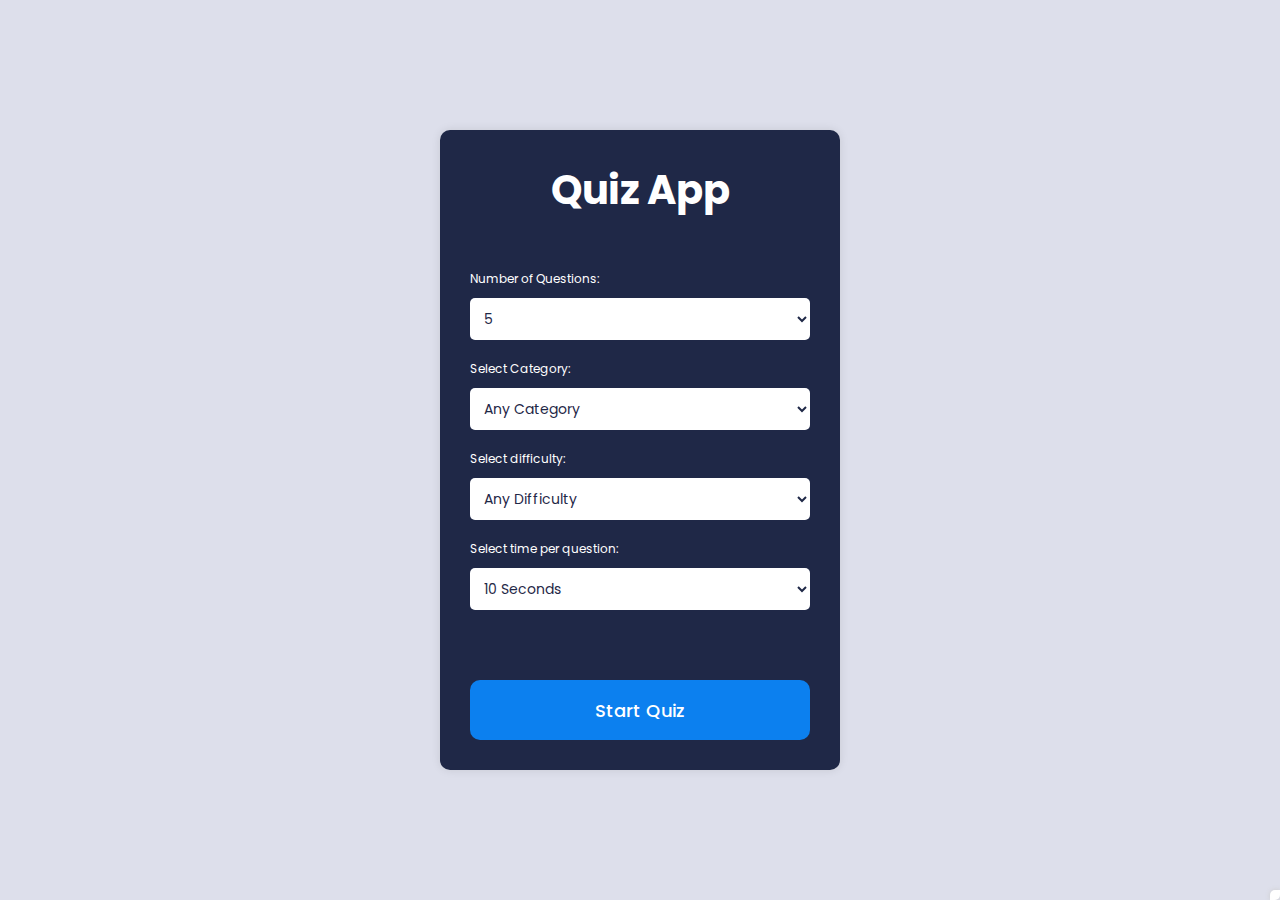
<file: quiz.html>
<!DOCTYPE html>
<html lang="en">
  <head>
    <meta charset="UTF-8" />
    <meta http-equiv="X-UA-Compatible" content="IE=edge" />
    <meta name="viewport" content="width=device-width, initial-scale=1.0" />
    <link
      rel="stylesheet"
      href="https://cdnjs.cloudflare.com/ajax/libs/font-awesome/6.2.1/css/all.min.css"
      integrity="sha512-MV7K8+y+gLIBoVD59lQIYicR65iaqukzvf/nwasF0nqhPay5w/9lJmVM2hMDcnK1OnMGCdVK+iQrJ7lzPJQd1w=="
      crossorigin="anonymous"
      referrerpolicy="no-referrer"
    />
    <link rel="stylesheet" href="quiz.css">
    <title>Quiz App</title>
  </head>
  <body>
    <div class="container">
      <div class="start-screen">
        <h1 class="heading">Quiz App</h1>
        <div class="settings">
          <label for="num-questions">Number of Questions:</label>
          <select id="num-questions">
            <option value="5">5</option>
            <option value="10">10</option>
            <option value="15">15</option>
            <option value="20">20</option>
          </select>
          <label for="category">Select Category:</label>
          <select id="category">
            <option value="">any category</option>
            <option value="9">general knowledge</option>
            <option value="10">books</option>
            <option value="11">films</option>
            <option value="12">music</option>
            <option value="14">television</option>
            <option value="15">video games</option>
            <option value="16">board games</option>
            <option value="17">science and nature</option>
            <option value="18">computers</option>
            <option value="19">mathematics</option>
            <option value="20">mythology</option>
            <option value="21">sports</option>
            <option value="22">geography</option>
            <option value="23">history</option>
            <option value="24">politics</option>
            <option value="25">art</option>
            <option value="28">vehicles</option>
          </select>
          <label for="difficulty">Select difficulty:</label>
          <select id="difficulty">
            <option value="">any difficulty</option>
            <option value="easy">easy</option>
            <option value="medium">medium</option>
            <option value="hard">hard</option>
          </select>
          <label for="time">Select time per question:</label>
          <select id="time">
            <option value="10">10 seconds</option>
            <option value="15">15 seconds</option>
            <option value="20">20 seconds</option>
            <option value="25">25 seconds</option>
            <option value="30">30 seconds</option>
            <option value="60">60 seconds</option>
          </select>
        </div>
        <button class="btn start">Start Quiz</button>
      </div>
      <div class="quiz hide">
        <div class="timer">
          <div class="progress">
            <div class="progress-bar"></div>
            <span class="progress-text"></span>
          </div>
        </div>
        <div class="question-wrapper">
          <div class="number">
            Question <span class="current">1</span>
            <span class="total">/10</span>
          </div>
          <div class="question">This is a question This is a question?</div>
        </div>
        <div class="answer-wrapper">
          <div class="answer selected">
            <span class="text">answer</span>
            <span class="checkbox">
              <i class="fas fa-check"></i>
            </span>
          </div>
        </div>
        <button class="btn submit" disabled>Submit</button>
        <button class="btn next">Next</button>
      </div>
      <div class="end-screen hide">
        <h1 class="heading">Quiz App</h1>
        <div class="score">
          <span class="score-text">Your score:</span>
          <div>
            <span class="final-score">0</span>
            <span class="total-score">/10</span>
          </div>
        </div>
        <button class="btn restart">Restart Quiz</button>
      </div>
    </div>

    <script src="quiz.js"></script>
  </body>
</html>
</file>
<file: quiz.css>
@import url(https://fonts.googleapis.com/css?family=Poppins:100,100italic,200,200italic,300,300italic,regular,italic,500,500italic,600,600italic,700,700italic,800,800italic,900,900italic);

* {
  margin: 0;
  padding: 0;
  box-sizing: border-box;
  font-family: "Poppins", sans-serif;
}
body {
  min-height: 100vh;
  display: flex;
  align-items: center;
  justify-content: center;
  background: #dddfeb;
}
.container {
  position: relative;
  width: 100%;
  max-width: 400px;
  background: #1f2847;
  padding: 30px;
  overflow: hidden;
  border-radius: 10px;
  box-shadow: 0 0 10px rgba(0, 0, 0, 0.1);
}

.heading {
  text-align: center;
  font-size: 40px;
  color: #fff;
  margin-bottom: 50px;
}
label {
  display: block;
  font-size: 12px;
  margin-bottom: 10px;
  color: #fff;
}
select {
  width: 100%;
  padding: 10px;
  border: none;
  text-transform: capitalize;
  border-radius: 5px;
  margin-bottom: 20px;
  background: #fff;
  color: #1f2847;
  font-size: 14px;
}
.start-screen .btn {
  margin-top: 50px;
}
.hide {
  display: none;
}
.timer {
  width: 100%;
  height: 100px;
  display: flex;
  align-items: center;
  justify-content: center;
  flex-direction: column;
  margin-bottom: 30px;
}
.timer .progress {
  position: relative;
  width: 100%;
  height: 40px;
  background: transparent;
  border-radius: 30px;
  overflow: hidden;
  margin-bottom: 10px;
  border: 3px solid #3f4868;
}
.timer .progress .progress-bar {
  width: 100%;
  height: 100%;
  border-radius: 30px;
  overflow: hidden;
  background: linear-gradient(to right, #ea517c, #b478f1);
  transition: 1s linear;
}
.timer .progress .progress-text {
  position: absolute;
  top: 50%;
  left: 50%;
  transform: translate(-50%, -50%);
  color: #fff;
  font-size: 16px;
  font-weight: 500;
}

.question-wrapper .number {
  color: #a2aace;
  font-size: 25px;
  font-weight: 500;
  margin-bottom: 20px;
}
.question-wrapper .number .total {
  color: #576081;
  font-size: 18px;
}
.question-wrapper .question {
  color: #fff;
  font-size: 20px;
  font-weight: 500;
  margin-bottom: 20px;
}

.answer-wrapper .answer {
  width: 100%;
  height: 60px;
  padding: 20px;
  border-radius: 10px;
  color: #fff;
  border: 3px solid #3f4868;
  display: flex;
  align-items: center;
  justify-content: space-between;
  margin-bottom: 20px;
  cursor: pointer;
  transition: 0.3s linear;
}
.answer .checkbox {
  width: 20px;
  height: 20px;
  border-radius: 50%;
  border: 3px solid #3f4868;
  display: flex;
  align-items: center;
  justify-content: center;
  transition: all 0.3s;
}
.answer .checkbox i {
  color: #fff;
  font-size: 10px;
  opacity: 0;
  transition: all 0.3s;
}
.answer:hover:not(.checked) .checkbox,
.answer.selected .checkbox {
  background-color: #0c80ef;
  border-color: #0c80ef;
}
.answer.selected .checkbox i {
  opacity: 1;
}
.answer.correct {
    border-color: #0cef2a;
}
.answer.wrong {
  border-color: #fc3939;
}
.question-wrapper,
.answer-wrapper {
  margin-bottom: 50px;
}
.btn {
  width: 100%;
  height: 60px;
  background: #0c80ef;
  border: none;
  border-radius: 10px;
  color: #fff;
  font-size: 18px;
  font-weight: 500;
  cursor: pointer;
  transition: 0.3s linear;
}
.btn:hover {
  background: #0a6bc5;
}
.btn:disabled {
  background: #576081;
  cursor: not-allowed;
}
.btn.next {
  display: none;
}

.end-screen .score {
  color: #fff;
  font-size: 25px;
  font-weight: 500;
  margin-bottom: 80px;
  text-align: center;
}
.score .score-text {
  color: #a2aace;
  font-size: 16px;
  font-weight: 500;
  margin-bottom: 120px;
}

@media (max-width: 468px) {
  .container {
    min-height: 100vh;
    max-width: 100%;
    border-radius: 0;
  }
}
</file>
